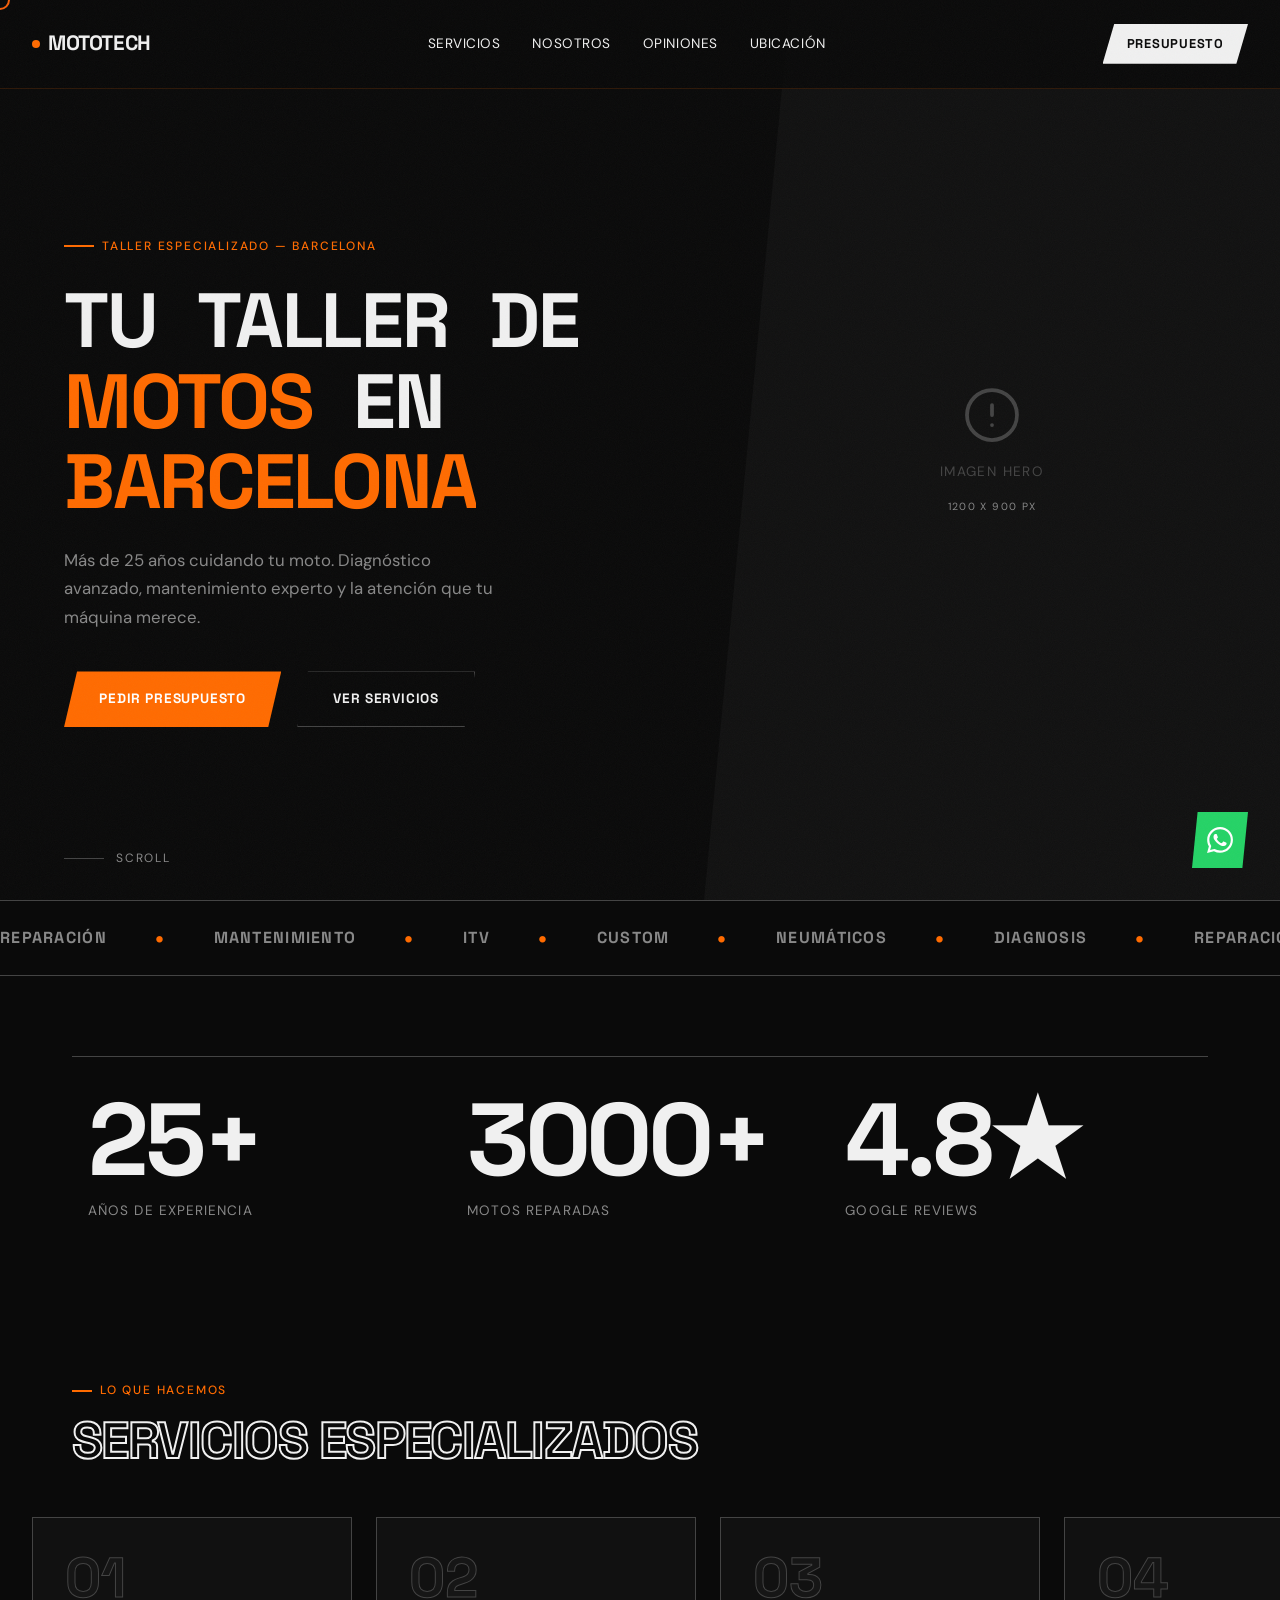
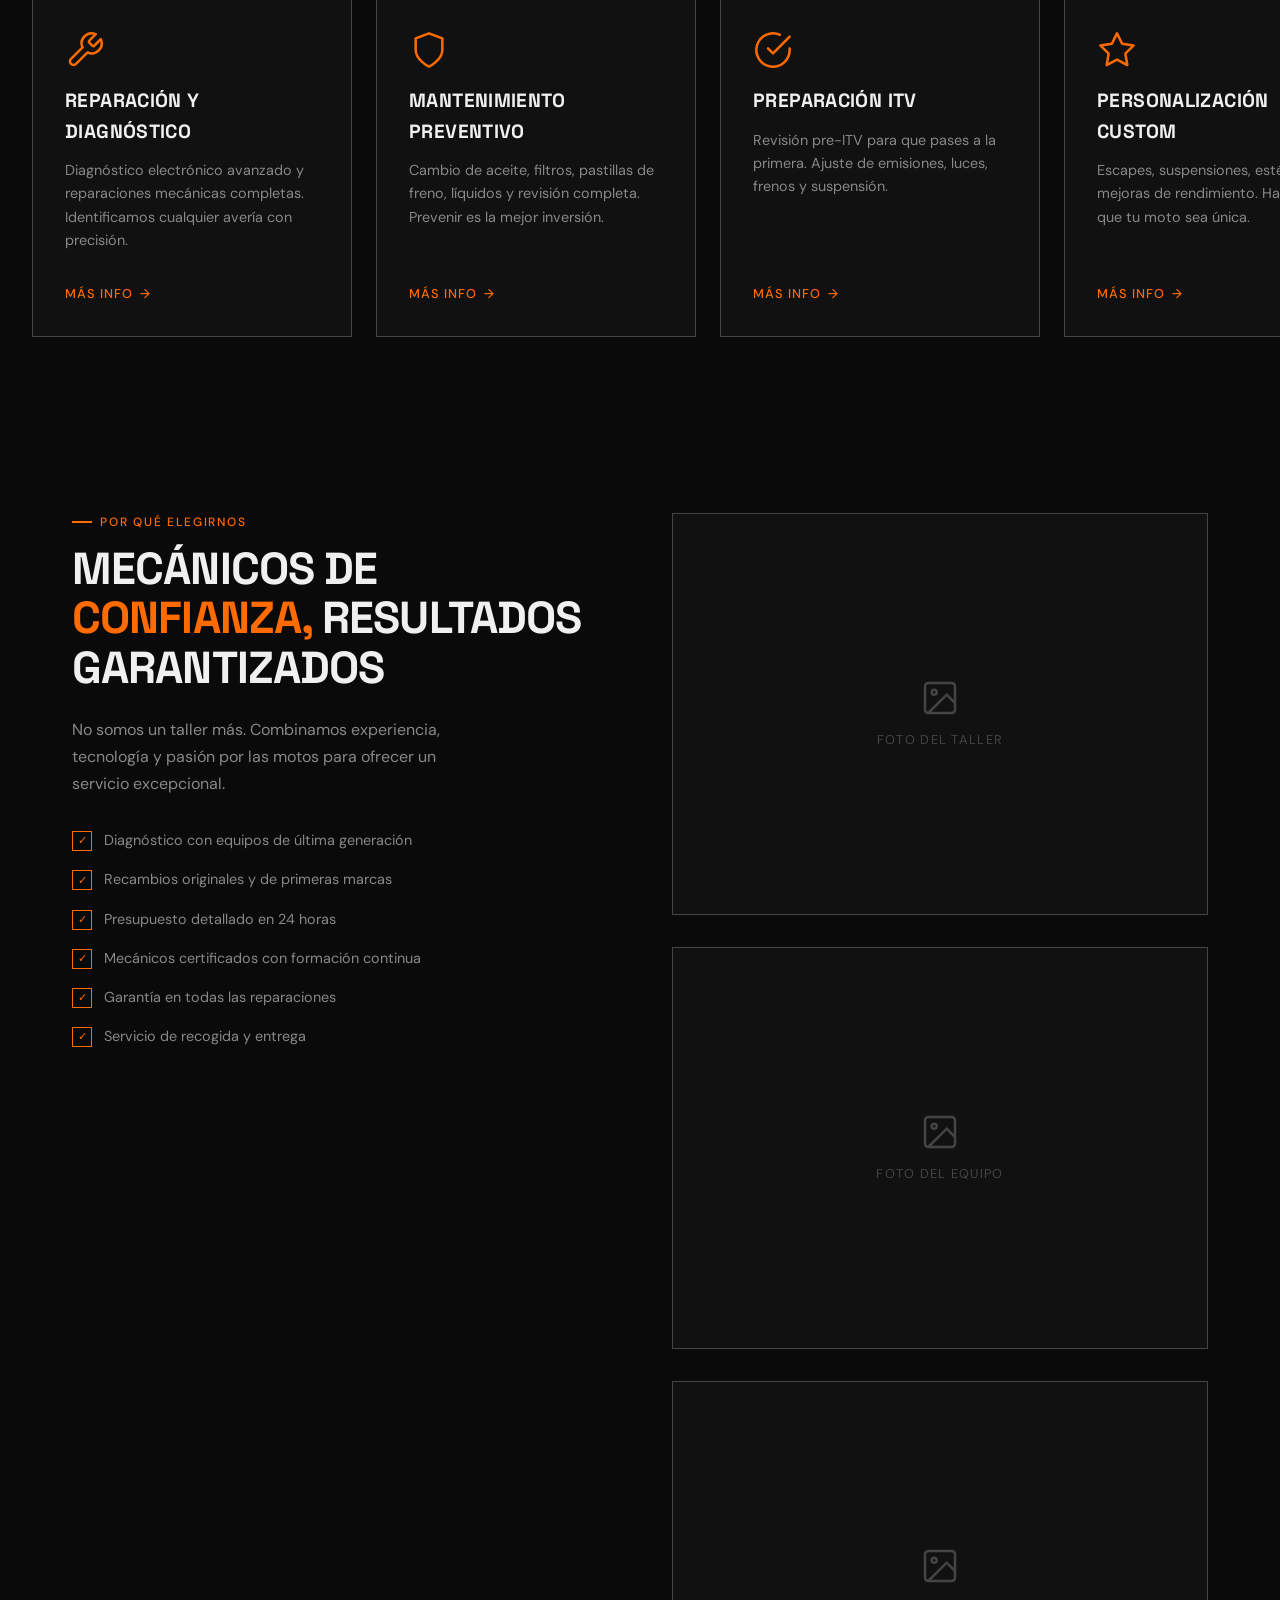
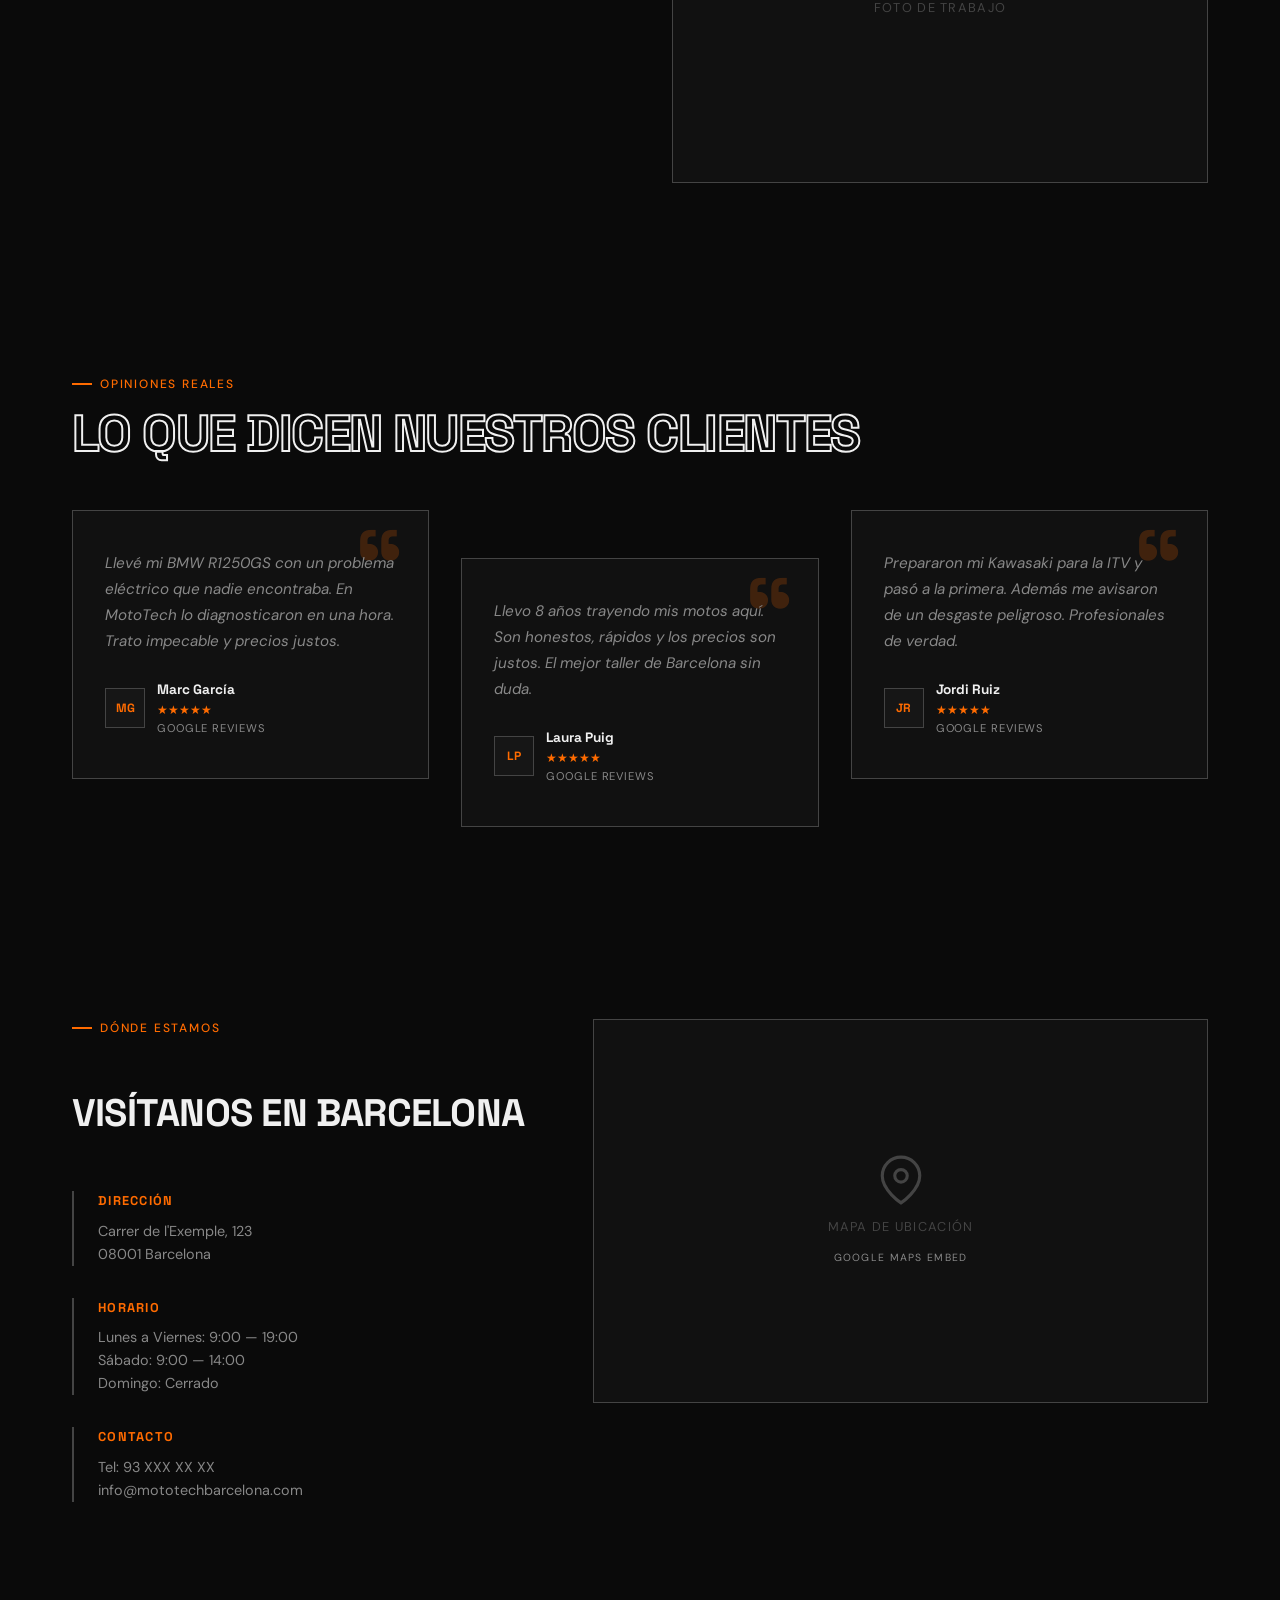
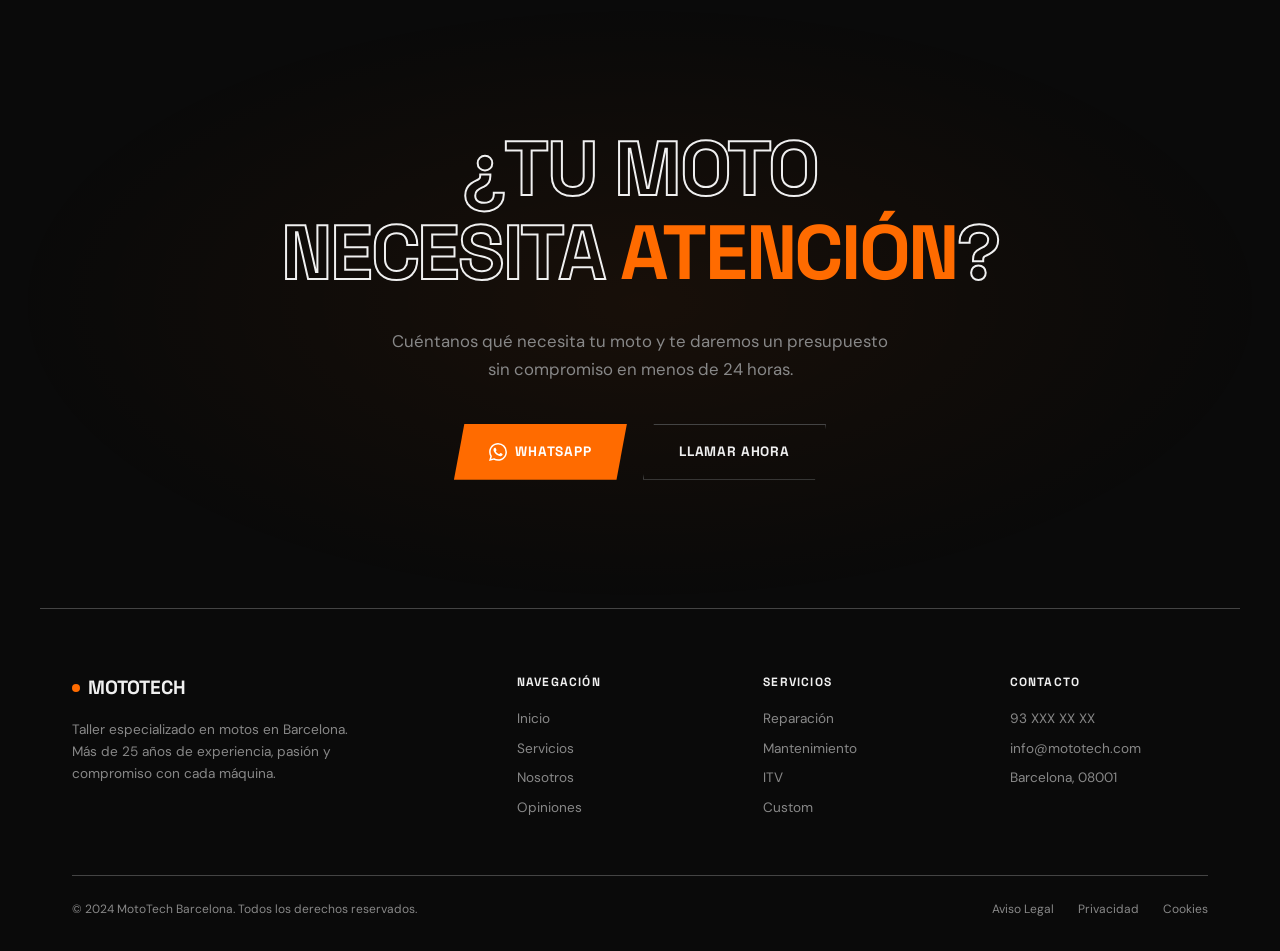
<file: index.html>
<!DOCTYPE html>
<html lang="es">
<head>
  <meta charset="UTF-8" />
  <meta name="viewport" content="width=device-width, initial-scale=1.0" />
  <title>MotoTech Barcelona — Taller de Motos de Confianza</title>
  <meta name="description" content="Taller de reparación de motos en Barcelona. Más de 25 años de experiencia en mantenimiento, diagnóstico, ITV y personalización. Presupuesto sin compromiso." />
  <meta name="keywords" content="taller motos Barcelona, reparación motos, mantenimiento moto, ITV moto, mecánico motos" />

  <!-- Open Graph -->
  <meta property="og:title" content="MotoTech Barcelona — Taller de Motos de Confianza" />
  <meta property="og:description" content="Más de 25 años reparando motos en Barcelona. Diagnóstico, mantenimiento, ITV y personalización." />
  <meta property="og:type" content="website" />
  <meta property="og:locale" content="es_ES" />

  <!-- Fonts -->
  <link rel="preconnect" href="https://fonts.googleapis.com" />
  <link rel="preconnect" href="https://fonts.gstatic.com" crossorigin />
  <link href="https://fonts.googleapis.com/css2?family=Space+Grotesk:wght@400;500;700&family=DM+Sans:ital,wght@0,300;0,400;0,500;1,400&display=swap" rel="stylesheet" />

  <!-- Schema.org MotorcycleRepair -->
  <script type="application/ld+json">
  {
    "@context": "https://schema.org",
    "@type": "MotorcycleRepair",
    "name": "MotoTech Barcelona",
    "description": "Taller de reparación y mantenimiento de motos en Barcelona. Más de 25 años de experiencia.",
    "url": "https://mototechbarcelona.com",
    "telephone": "+34 93 XXX XX XX",
    "email": "info@mototechbarcelona.com",
    "address": {
      "@type": "PostalAddress",
      "streetAddress": "Carrer de l'Exemple, 123",
      "addressLocality": "Barcelona",
      "postalCode": "08001",
      "addressCountry": "ES"
    },
    "geo": {
      "@type": "GeoCoordinates",
      "latitude": 41.3874,
      "longitude": 2.1686
    },
    "openingHoursSpecification": [
      { "@type": "OpeningHoursSpecification", "dayOfWeek": ["Monday","Tuesday","Wednesday","Thursday","Friday"], "opens": "09:00", "closes": "19:00" },
      { "@type": "OpeningHoursSpecification", "dayOfWeek": "Saturday", "opens": "09:00", "closes": "14:00" }
    ],
    "aggregateRating": {
      "@type": "AggregateRating",
      "ratingValue": "4.8",
      "reviewCount": "127"
    }
  }
  </script>

<style>
/* ══════════════════════════════════════════════
   RESET & BASE
   ══════════════════════════════════════════════ */
*, *::before, *::after { margin: 0; padding: 0; box-sizing: border-box; }

:root {
  --bg: #0A0A0A;
  --bg-card: #111111;
  --bg-elevated: #161616;
  --orange: #FF6B00;
  --lime: #BAFF29;
  --white: #F0F0F0;
  --grey: #888888;
  --grey-dim: #444444;
  --font-heading: 'Space Grotesk', sans-serif;
  --font-body: 'DM Sans', sans-serif;
}

html {
  scroll-behavior: smooth;
  -webkit-font-smoothing: antialiased;
  scrollbar-width: thin;
  scrollbar-color: var(--orange) var(--bg);
}

body {
  font-family: var(--font-body);
  background: var(--bg);
  color: var(--white);
  overflow-x: hidden;
  cursor: none;
  line-height: 1.6;
}

/* Grain overlay */
body::before {
  content: '';
  position: fixed;
  inset: 0;
  z-index: 9999;
  pointer-events: none;
  opacity: .035;
  background-image: url("data:image/svg+xml,%3Csvg viewBox='0 0 256 256' xmlns='http://www.w3.org/2000/svg'%3E%3Cfilter id='n'%3E%3CfeTurbulence type='fractalNoise' baseFrequency='.85' numOctaves='4' stitchTiles='stitch'/%3E%3C/filter%3E%3Crect width='100%25' height='100%25' filter='url(%23n)'/%3E%3C/svg%3E");
  background-repeat: repeat;
  background-size: 200px;
}

a { color: inherit; text-decoration: none; }
img { display: block; max-width: 100%; }
button { background: none; border: none; color: inherit; font: inherit; cursor: none; }
ul { list-style: none; }

/* ══════════════════════════════════════════════
   CUSTOM CURSOR
   ══════════════════════════════════════════════ */
.cursor {
  position: fixed;
  top: 0; left: 0;
  width: 20px; height: 20px;
  border: 2px solid var(--orange);
  border-radius: 50%;
  pointer-events: none;
  z-index: 10000;
  transition: width .3s, height .3s, border-color .3s, background .3s, transform .05s linear;
  transform: translate(-50%, -50%);
  mix-blend-mode: difference;
}
.cursor.expand {
  width: 60px; height: 60px;
  background: rgba(255, 107, 0, .15);
  border-color: var(--lime);
}

@media (hover: none) {
  .cursor { display: none; }
  body { cursor: auto; }
  body * { cursor: auto; }
}

/* ══════════════════════════════════════════════
   HEADER — mix-blend-mode: difference
   ══════════════════════════════════════════════ */
.header {
  position: fixed;
  top: 0; left: 0; right: 0;
  z-index: 100;
  padding: 1.5rem 2rem;
  display: flex;
  justify-content: space-between;
  align-items: center;
  background: rgba(10, 10, 10, .85);
  backdrop-filter: blur(12px);
  -webkit-backdrop-filter: blur(12px);
  border-bottom: 1px solid rgba(255, 107, 0, .15);
  transition: background .3s;
}
.header-logo {
  font-family: var(--font-heading);
  font-weight: 700;
  font-size: 1.3rem;
  letter-spacing: -.02em;
  text-transform: uppercase;
  display: flex;
  align-items: center;
  gap: .5rem;
}
.header-logo .dot {
  width: 8px; height: 8px;
  background: var(--orange);
  border-radius: 50%;
  display: inline-block;
}
.header-nav { display: flex; gap: 2rem; align-items: center; }
.header-nav a {
  font-family: var(--font-body);
  font-size: .85rem;
  font-weight: 400;
  letter-spacing: .04em;
  text-transform: uppercase;
  transition: opacity .3s;
}
.header-nav a:hover { opacity: .6; }
.header-cta {
  font-family: var(--font-heading);
  font-size: .8rem;
  font-weight: 700;
  text-transform: uppercase;
  letter-spacing: .06em;
  padding: .6rem 1.5rem;
  clip-path: polygon(8% 0%, 100% 0%, 92% 100%, 0% 100%);
  background: var(--white);
  color: var(--bg);
  transition: background .3s, color .3s;
}
.header-cta:hover { background: var(--orange); color: var(--white); }

/* Hamburger */
.hamburger {
  display: none;
  flex-direction: column;
  gap: 5px;
  width: 28px;
  padding: 4px 0;
}
.hamburger span {
  display: block;
  height: 2px;
  background: var(--white);
  transition: transform .3s, opacity .3s;
}
.hamburger.active span:nth-child(1) { transform: translateY(7px) rotate(45deg); }
.hamburger.active span:nth-child(2) { opacity: 0; }
.hamburger.active span:nth-child(3) { transform: translateY(-7px) rotate(-45deg); }

/* Mobile nav */
.mobile-menu {
  position: fixed;
  inset: 0;
  background: rgba(10,10,10,.97);
  z-index: 99;
  display: flex;
  flex-direction: column;
  justify-content: center;
  align-items: center;
  gap: 2rem;
  opacity: 0;
  pointer-events: none;
  transition: opacity .4s;
}
.mobile-menu.open { opacity: 1; pointer-events: all; }
.mobile-menu a {
  font-family: var(--font-heading);
  font-size: 2rem;
  font-weight: 700;
  text-transform: uppercase;
  letter-spacing: .04em;
  transition: color .3s;
}
.mobile-menu a:hover { color: var(--orange); }

@media (max-width: 768px) {
  .header-nav, .header-cta { display: none; }
  .hamburger { display: flex; }
}

/* ══════════════════════════════════════════════
   HERO — SPLIT DIAGONAL
   ══════════════════════════════════════════════ */
.hero {
  position: relative;
  min-height: 100vh;
  display: flex;
  overflow: hidden;
}
.hero-left {
  flex: 1;
  display: flex;
  flex-direction: column;
  justify-content: center;
  padding: 8rem 4rem 4rem 4rem;
  position: relative;
  z-index: 2;
}
.hero-tag {
  font-family: var(--font-body);
  font-size: .75rem;
  font-weight: 500;
  text-transform: uppercase;
  letter-spacing: .15em;
  color: var(--orange);
  margin-bottom: 1.5rem;
  display: flex;
  align-items: center;
  gap: .5rem;
}
.hero-tag::before {
  content: '';
  display: block;
  width: 30px;
  height: 2px;
  background: var(--orange);
}
.hero-headline {
  font-family: var(--font-heading);
  font-weight: 700;
  font-size: clamp(2.8rem, 6vw, 5.5rem);
  line-height: 1.05;
  letter-spacing: -.03em;
  text-transform: uppercase;
  margin-bottom: 1.5rem;
}
.hero-headline .word {
  display: inline-block;
  overflow: hidden;
  vertical-align: top;
  margin-right: .3em;
}
.hero-headline .word-inner {
  display: inline-block;
  transform: translateY(110%);
  transition: transform .7s cubic-bezier(.16, 1, .3, 1);
}
.hero-headline .word-inner.visible { transform: translateY(0); }
.hero-headline .accent { color: var(--orange); }
.hero-desc {
  font-size: 1.05rem;
  color: var(--grey);
  max-width: 440px;
  margin-bottom: 2.5rem;
  line-height: 1.7;
}
.hero-ctas { display: flex; gap: 1rem; flex-wrap: wrap; }
.btn-angular {
  font-family: var(--font-heading);
  font-size: .85rem;
  font-weight: 700;
  text-transform: uppercase;
  letter-spacing: .06em;
  padding: 1rem 2.2rem;
  clip-path: polygon(6% 0%, 100% 0%, 94% 100%, 0% 100%);
  transition: background .3s, color .3s, transform .3s;
  display: inline-flex;
  align-items: center;
  gap: .5rem;
}
.btn-angular:hover { transform: skewX(-2deg) scale(1.03); }
.btn-primary-a { background: var(--orange); color: #fff; }
.btn-primary-a:hover { background: #e05e00; }
.btn-outline-a {
  background: transparent;
  color: var(--white);
  border: 1px solid var(--grey-dim);
  clip-path: polygon(6% 0%, 100% 0%, 94% 100%, 0% 100%);
}
.btn-outline-a:hover { border-color: var(--orange); color: var(--orange); }

/* Hero image side */
.hero-right {
  width: 45%;
  position: relative;
  clip-path: polygon(15% 0, 100% 0, 100% 100%, 0% 100%);
  background: var(--bg-card);
  display: flex;
  align-items: center;
  justify-content: center;
  overflow: hidden;
}
.hero-img-placeholder {
  width: 100%;
  height: 100%;
  display: flex;
  flex-direction: column;
  align-items: center;
  justify-content: center;
  gap: 1rem;
  color: var(--grey-dim);
  font-size: .85rem;
  text-transform: uppercase;
  letter-spacing: .1em;
}
.hero-img-placeholder svg {
  width: 60px;
  height: 60px;
  stroke: var(--grey-dim);
  fill: none;
  stroke-width: 1.5;
  stroke-linecap: round;
  stroke-linejoin: round;
}

/* Scroll hint */
.scroll-hint {
  position: absolute;
  bottom: 2rem;
  left: 4rem;
  display: flex;
  align-items: center;
  gap: .75rem;
  font-size: .75rem;
  color: var(--grey);
  text-transform: uppercase;
  letter-spacing: .15em;
  z-index: 3;
}
.scroll-hint .line {
  width: 40px;
  height: 1px;
  background: var(--grey-dim);
  position: relative;
  overflow: hidden;
}
.scroll-hint .line::after {
  content: '';
  position: absolute;
  top: 0; left: -100%;
  width: 100%; height: 100%;
  background: var(--orange);
  animation: scrollPulse 2s ease-in-out infinite;
}
@keyframes scrollPulse { 0%,100%{left:-100%} 50%{left:0} }

@media (max-width: 768px) {
  .hero { flex-direction: column; }
  .hero-left { padding: 7rem 1.5rem 3rem; }
  .hero-right {
    width: 100%;
    height: 50vh;
    clip-path: polygon(0 10%, 100% 0, 100% 100%, 0% 100%);
  }
  .scroll-hint { left: 1.5rem; }
}

/* ══════════════════════════════════════════════
   MARQUEE
   ══════════════════════════════════════════════ */
.marquee {
  border-top: 1px solid var(--grey-dim);
  border-bottom: 1px solid var(--grey-dim);
  padding: 1.2rem 0;
  overflow: hidden;
  white-space: nowrap;
}
.marquee-track {
  display: inline-flex;
  gap: 3rem;
  animation: marqueeScroll 20s linear infinite;
}
.marquee-track span {
  font-family: var(--font-heading);
  font-size: 1rem;
  font-weight: 700;
  text-transform: uppercase;
  letter-spacing: .08em;
  color: var(--grey);
  display: inline-flex;
  align-items: center;
  gap: 1rem;
  flex-shrink: 0;
}
.marquee-track .sep {
  color: var(--orange);
  font-size: 1.4rem;
}
@keyframes marqueeScroll {
  0% { transform: translateX(0); }
  100% { transform: translateX(-50%); }
}

/* ══════════════════════════════════════════════
   STATS — OVERSIZED
   ══════════════════════════════════════════════ */
.stats {
  padding: 5rem 2rem;
  display: grid;
  grid-template-columns: repeat(3, 1fr);
  max-width: 1200px;
  margin: 0 auto;
}
.stat {
  border-top: 1px solid var(--grey-dim);
  padding: 2rem 1rem 0;
  transition: transform .4s;
}
.stat:hover { transform: translateY(-8px); }
.stat-number {
  font-family: var(--font-heading);
  font-size: clamp(4rem, 8vw, 8rem);
  font-weight: 700;
  line-height: 1;
  letter-spacing: -.04em;
  color: var(--white);
  transition: color .3s;
}
.stat:hover .stat-number { color: var(--orange); }
.stat-label {
  font-size: .85rem;
  color: var(--grey);
  text-transform: uppercase;
  letter-spacing: .08em;
  margin-top: .5rem;
}

@media (max-width: 768px) {
  .stats { grid-template-columns: 1fr; gap: 1rem; padding: 3rem 1.5rem; }
  .stat-number { font-size: 4rem; }
}

/* ══════════════════════════════════════════════
   SERVICES — HORIZONTAL DRAG SCROLL
   ══════════════════════════════════════════════ */
.services-section {
  padding: 5rem 0 5rem;
  overflow: hidden;
}
.services-header {
  max-width: 1200px;
  margin: 0 auto;
  padding: 0 2rem 3rem;
}
.section-label {
  font-size: .75rem;
  font-weight: 500;
  text-transform: uppercase;
  letter-spacing: .15em;
  color: var(--orange);
  margin-bottom: .75rem;
  display: flex;
  align-items: center;
  gap: .5rem;
}
.section-label::before {
  content: '';
  display: block;
  width: 20px;
  height: 2px;
  background: var(--orange);
}
.section-title {
  font-family: var(--font-heading);
  font-weight: 700;
  font-size: clamp(2rem, 4vw, 3.5rem);
  line-height: 1.1;
  letter-spacing: -.03em;
  text-transform: uppercase;
  -webkit-text-stroke: 2px var(--white);
  color: transparent;
}
.services-track {
  display: flex;
  gap: 1.5rem;
  padding: 0 2rem;
  cursor: grab;
  user-select: none;
  -webkit-user-select: none;
}
.services-track:active { cursor: grabbing; }
.services-track.dragging { cursor: grabbing; }
.services-track.dragging .service-card { pointer-events: none; }
.service-card {
  flex: 0 0 320px;
  min-height: 420px;
  background: var(--bg-card);
  border: 1px solid var(--grey-dim);
  padding: 2rem;
  display: flex;
  flex-direction: column;
  position: relative;
  overflow: hidden;
  transition: transform .5s cubic-bezier(.16,1,.3,1), border-color .3s;
  transform-style: preserve-3d;
  perspective: 800px;
}
.service-card::before {
  content: '';
  position: absolute;
  top: 0; left: 0; right: 0;
  height: 3px;
  background: var(--orange);
  transform: scaleX(0);
  transform-origin: left;
  transition: transform .4s;
}
.service-card:hover::before { transform: scaleX(1); }
.service-card:hover { border-color: var(--orange); }
.service-num {
  font-family: var(--font-heading);
  font-size: 3.5rem;
  font-weight: 700;
  color: var(--bg-elevated);
  -webkit-text-stroke: 1px var(--grey-dim);
  line-height: 1;
  margin-bottom: 1.5rem;
  transition: -webkit-text-stroke-color .3s;
}
.service-card:hover .service-num { -webkit-text-stroke-color: var(--orange); }
.service-icon {
  width: 40px;
  height: 40px;
  margin-bottom: 1rem;
  stroke: var(--orange);
  fill: none;
  stroke-width: 1.5;
  stroke-linecap: round;
  stroke-linejoin: round;
}
.service-card h3 {
  font-family: var(--font-heading);
  font-size: 1.2rem;
  font-weight: 700;
  margin-bottom: .75rem;
  text-transform: uppercase;
  letter-spacing: .02em;
}
.service-card p {
  font-size: .9rem;
  color: var(--grey);
  line-height: 1.6;
  flex: 1;
}
.service-link {
  display: inline-flex;
  align-items: center;
  gap: .4rem;
  font-size: .8rem;
  font-weight: 500;
  text-transform: uppercase;
  letter-spacing: .08em;
  color: var(--orange);
  margin-top: 1.5rem;
  transition: gap .3s;
}
.service-link:hover { gap: .8rem; }
.service-link .arrow { transition: transform .3s; }
.service-link:hover .arrow { transform: translateX(4px); }

@media (max-width: 768px) {
  .service-card { flex: 0 0 280px; min-height: 380px; }
  .services-header { padding: 0 1.5rem 2rem; }
  .services-track { padding: 0 1.5rem; }
}

/* ══════════════════════════════════════════════
   WHY US — STICKY SPLIT
   ══════════════════════════════════════════════ */
.why-section {
  padding: 6rem 2rem;
  max-width: 1200px;
  margin: 0 auto;
  display: grid;
  grid-template-columns: 1fr 1fr;
  gap: 4rem;
}
.why-left {
  position: sticky;
  top: 8rem;
  align-self: start;
}
.why-left h2 {
  font-family: var(--font-heading);
  font-weight: 700;
  font-size: clamp(2rem, 3.5vw, 3rem);
  line-height: 1.1;
  text-transform: uppercase;
  letter-spacing: -.02em;
  margin-bottom: 1.5rem;
}
.why-left h2 .accent { color: var(--orange); }
.why-left p {
  color: var(--grey);
  font-size: 1rem;
  line-height: 1.7;
  margin-bottom: 2rem;
  max-width: 380px;
}
.why-features { display: flex; flex-direction: column; gap: 1rem; }
.why-feature {
  display: flex; gap: .75rem; align-items: flex-start;
  font-size: .9rem; color: var(--grey);
}
.why-feature .check {
  flex-shrink: 0;
  width: 20px; height: 20px;
  border: 1px solid var(--orange);
  display: flex; align-items: center; justify-content: center;
  color: var(--orange);
  font-size: .7rem;
  margin-top: 2px;
}
.why-right { display: flex; flex-direction: column; gap: 2rem; }
.why-img-placeholder {
  width: 100%;
  aspect-ratio: 4/3;
  background: var(--bg-card);
  border: 1px solid var(--grey-dim);
  display: flex;
  flex-direction: column;
  align-items: center;
  justify-content: center;
  gap: .75rem;
  color: var(--grey-dim);
  font-size: .8rem;
  text-transform: uppercase;
  letter-spacing: .1em;
}
.why-img-placeholder svg {
  width: 40px; height: 40px;
  stroke: var(--grey-dim); fill: none;
  stroke-width: 1.5;
}

@media (max-width: 768px) {
  .why-section { grid-template-columns: 1fr; gap: 2.5rem; padding: 4rem 1.5rem; }
  .why-left { position: static; }
}

/* ══════════════════════════════════════════════
   REVIEWS — STAGGERED
   ══════════════════════════════════════════════ */
.reviews-section {
  padding: 6rem 2rem;
  max-width: 1200px;
  margin: 0 auto;
}
.reviews-header { margin-bottom: 3rem; }
.reviews-grid {
  display: grid;
  grid-template-columns: repeat(3, 1fr);
  gap: 2rem;
  align-items: start;
}
.review-card {
  background: var(--bg-card);
  border: 1px solid var(--grey-dim);
  padding: 2.5rem 2rem;
  position: relative;
  transition: border-color .3s, transform .4s;
}
.review-card:hover { border-color: var(--orange); transform: translateY(-4px); }
.review-card:nth-child(2) { margin-top: 3rem; }
.review-quote {
  font-family: var(--font-heading);
  font-size: 6rem;
  font-weight: 700;
  color: var(--orange);
  opacity: .2;
  line-height: .8;
  position: absolute;
  top: 1rem;
  right: 1.5rem;
}
.review-text {
  font-style: italic;
  font-size: .95rem;
  color: var(--grey);
  line-height: 1.7;
  margin-bottom: 1.5rem;
  position: relative;
  z-index: 1;
}
.review-author { display: flex; align-items: center; gap: .75rem; }
.review-avatar {
  width: 40px; height: 40px;
  background: var(--bg-elevated);
  border: 1px solid var(--grey-dim);
  display: flex;
  align-items: center;
  justify-content: center;
  font-family: var(--font-heading);
  font-size: .75rem;
  font-weight: 700;
  color: var(--orange);
}
.review-name {
  font-family: var(--font-heading);
  font-size: .85rem;
  font-weight: 700;
}
.review-stars { color: var(--orange); font-size: .75rem; }
.review-source { font-size: .7rem; color: var(--grey); text-transform: uppercase; letter-spacing: .08em; }

@media (max-width: 768px) {
  .reviews-grid { grid-template-columns: 1fr; }
  .review-card:nth-child(2) { margin-top: 0; }
  .reviews-section { padding: 4rem 1.5rem; }
}

/* ══════════════════════════════════════════════
   LOCATION — ASYMMETRIC
   ══════════════════════════════════════════════ */
.location-section {
  padding: 6rem 2rem;
  max-width: 1200px;
  margin: 0 auto;
  display: grid;
  grid-template-columns: 1fr 1.3fr;
  gap: 3rem;
  align-items: start;
}
.location-info { display: flex; flex-direction: column; gap: 2rem; }
.location-block {
  border-left: 2px solid var(--grey-dim);
  padding-left: 1.5rem;
  transition: border-color .3s;
}
.location-block:hover { border-color: var(--orange); }
.location-block h4 {
  font-family: var(--font-heading);
  font-size: .8rem;
  font-weight: 700;
  text-transform: uppercase;
  letter-spacing: .1em;
  color: var(--orange);
  margin-bottom: .5rem;
}
.location-block p { font-size: .9rem; color: var(--grey); line-height: 1.6; }
.map-placeholder {
  width: 100%;
  aspect-ratio: 16/10;
  background: var(--bg-card);
  border: 1px solid var(--grey-dim);
  display: flex;
  flex-direction: column;
  align-items: center;
  justify-content: center;
  gap: .75rem;
  color: var(--grey-dim);
  font-size: .8rem;
  text-transform: uppercase;
  letter-spacing: .1em;
}
.map-placeholder svg {
  width: 50px; height: 50px;
  stroke: var(--grey-dim); fill: none;
  stroke-width: 1.5;
}

@media (max-width: 768px) {
  .location-section { grid-template-columns: 1fr; padding: 4rem 1.5rem; }
}

/* ══════════════════════════════════════════════
   CTA — MASSIVE TEXT-STROKE
   ══════════════════════════════════════════════ */
.cta-section {
  padding: 8rem 2rem;
  text-align: center;
  position: relative;
  overflow: hidden;
}
.cta-section::before {
  content: '';
  position: absolute;
  inset: 0;
  background: radial-gradient(ellipse at center, rgba(255,107,0,.06) 0%, transparent 70%);
}
.cta-headline {
  font-family: var(--font-heading);
  font-weight: 700;
  font-size: clamp(2.5rem, 6vw, 5rem);
  text-transform: uppercase;
  line-height: 1.1;
  letter-spacing: -.03em;
  -webkit-text-stroke: 2px var(--white);
  color: transparent;
  margin-bottom: 2rem;
  position: relative;
}
.cta-headline .filled {
  -webkit-text-stroke: 0;
  color: var(--orange);
}
.cta-sub {
  font-size: 1.05rem;
  color: var(--grey);
  max-width: 500px;
  margin: 0 auto 2.5rem;
  line-height: 1.7;
  position: relative;
}
.cta-buttons { position: relative; display: flex; gap: 1rem; justify-content: center; flex-wrap: wrap; }

/* ══════════════════════════════════════════════
   FOOTER
   ══════════════════════════════════════════════ */
.footer {
  border-top: 1px solid var(--grey-dim);
  padding: 4rem 2rem 2rem;
  max-width: 1200px;
  margin: 0 auto;
}
.footer-grid {
  display: grid;
  grid-template-columns: 2fr 1fr 1fr 1fr;
  gap: 3rem;
  margin-bottom: 3rem;
}
.footer-brand {
  font-family: var(--font-heading);
  font-weight: 700;
  font-size: 1.2rem;
  text-transform: uppercase;
  margin-bottom: 1rem;
  display: flex;
  align-items: center;
  gap: .5rem;
}
.footer-brand .dot {
  width: 8px; height: 8px;
  background: var(--orange);
  border-radius: 50%;
}
.footer-desc {
  font-size: .85rem;
  color: var(--grey);
  line-height: 1.6;
  max-width: 300px;
}
.footer-col-title {
  font-family: var(--font-heading);
  font-size: .75rem;
  font-weight: 700;
  text-transform: uppercase;
  letter-spacing: .1em;
  color: var(--white);
  margin-bottom: 1rem;
}
.footer-col a {
  display: block;
  font-size: .85rem;
  color: var(--grey);
  margin-bottom: .5rem;
  transition: color .3s;
}
.footer-col a:hover { color: var(--orange); }
.footer-bottom {
  border-top: 1px solid var(--grey-dim);
  padding-top: 1.5rem;
  display: flex;
  justify-content: space-between;
  align-items: center;
  flex-wrap: wrap;
  gap: 1rem;
}
.footer-copy { font-size: .75rem; color: var(--grey); }
.footer-legal { display: flex; gap: 1.5rem; }
.footer-legal a { font-size: .75rem; color: var(--grey); transition: color .3s; }
.footer-legal a:hover { color: var(--orange); }

@media (max-width: 768px) {
  .footer-grid { grid-template-columns: 1fr 1fr; gap: 2rem; }
  .footer { padding: 3rem 1.5rem 1.5rem; }
  .footer-bottom { flex-direction: column; align-items: flex-start; }
}

/* ══════════════════════════════════════════════
   WHATSAPP — ANGULAR
   ══════════════════════════════════════════════ */
.whatsapp-float {
  position: fixed;
  bottom: 2rem;
  right: 2rem;
  z-index: 90;
  width: 56px;
  height: 56px;
  background: #25D366;
  clip-path: polygon(10% 0%, 100% 0%, 90% 100%, 0% 100%);
  display: flex;
  align-items: center;
  justify-content: center;
  color: #fff;
  transition: transform .3s, background .3s;
}
.whatsapp-float:hover { transform: scale(1.08); background: #20b858; }
.whatsapp-float svg { width: 26px; height: 26px; }

/* ══════════════════════════════════════════════
   SCROLL REVEAL
   ══════════════════════════════════════════════ */
.reveal {
  opacity: 0;
  transform: translateY(40px);
  transition: opacity .7s cubic-bezier(.16,1,.3,1), transform .7s cubic-bezier(.16,1,.3,1);
}
.reveal.from-left {
  transform: translateX(-40px) translateY(0);
}
.reveal.from-right {
  transform: translateX(40px) translateY(0);
}
.reveal.visible {
  opacity: 1;
  transform: translateY(0) translateX(0);
}
.reveal-delay-1 { transition-delay: .1s; }
.reveal-delay-2 { transition-delay: .2s; }
.reveal-delay-3 { transition-delay: .3s; }
.reveal-delay-4 { transition-delay: .4s; }

/* ══════════════════════════════════════════════
   3D TILT CARDS
   ══════════════════════════════════════════════ */
.tilt-card {
  transform-style: preserve-3d;
  will-change: transform;
}
</style>
</head>
<body>

  <!-- CUSTOM CURSOR -->
  <div class="cursor" id="cursor"></div>

  <!-- ═══ HEADER ═══ -->
  <header class="header" id="header">
    <a href="#" class="header-logo"><span class="dot"></span>MotoTech</a>
    <nav class="header-nav">
      <a href="#servicios">Servicios</a>
      <a href="#nosotros">Nosotros</a>
      <a href="#opiniones">Opiniones</a>
      <a href="#ubicacion">Ubicación</a>
    </nav>
    <a href="#contacto" class="header-cta">Presupuesto</a>
    <button class="hamburger" id="hamburger" aria-label="Abrir menú">
      <span></span><span></span><span></span>
    </button>
  </header>

  <!-- MOBILE MENU -->
  <div class="mobile-menu" id="mobileMenu">
    <a href="#servicios" class="mobile-link">Servicios</a>
    <a href="#nosotros" class="mobile-link">Nosotros</a>
    <a href="#opiniones" class="mobile-link">Opiniones</a>
    <a href="#ubicacion" class="mobile-link">Ubicación</a>
    <a href="#contacto" class="mobile-link" style="color:var(--orange)">Presupuesto</a>
  </div>

  <!-- ═══ HERO — SPLIT DIAGONAL ═══ -->
  <section class="hero" id="hero">
    <div class="hero-left">
      <div class="hero-tag">Taller Especializado &mdash; Barcelona</div>
      <h1 class="hero-headline" id="heroHeadline">
        <span class="word"><span class="word-inner">Tu</span></span>
        <span class="word"><span class="word-inner">Taller</span></span>
        <span class="word"><span class="word-inner">De</span></span>
        <span class="word"><span class="word-inner accent">Motos</span></span>
        <span class="word"><span class="word-inner">En</span></span>
        <span class="word"><span class="word-inner accent">Barcelona</span></span>
      </h1>
      <p class="hero-desc">Más de 25 años cuidando tu moto. Diagnóstico avanzado, mantenimiento experto y la atención que tu máquina merece.</p>
      <div class="hero-ctas">
        <a href="#contacto" class="btn-angular btn-primary-a">Pedir Presupuesto</a>
        <a href="#servicios" class="btn-angular btn-outline-a">Ver Servicios</a>
      </div>
    </div>
    <div class="hero-right">
      <div class="hero-img-placeholder">
        <svg viewBox="0 0 24 24"><circle cx="12" cy="12" r="10"/><line x1="12" y1="8" x2="12" y2="12"/><line x1="12" y1="16" x2="12.01" y2="16"/></svg>
        <span>Imagen Hero</span>
        <span style="font-size:.65rem;color:var(--grey)">1200 x 900 px</span>
      </div>
    </div>
    <div class="scroll-hint">
      <span class="line"></span>
      Scroll
    </div>
  </section>

  <!-- ═══ MARQUEE ═══ -->
  <div class="marquee" aria-hidden="true">
    <div class="marquee-track" id="marqueeTrack">
      <span>REPARACI&Oacute;N</span><span class="sep">&bull;</span>
      <span>MANTENIMIENTO</span><span class="sep">&bull;</span>
      <span>ITV</span><span class="sep">&bull;</span>
      <span>CUSTOM</span><span class="sep">&bull;</span>
      <span>NEUM&Aacute;TICOS</span><span class="sep">&bull;</span>
      <span>DIAGNOSIS</span><span class="sep">&bull;</span>
      <span>REPARACI&Oacute;N</span><span class="sep">&bull;</span>
      <span>MANTENIMIENTO</span><span class="sep">&bull;</span>
      <span>ITV</span><span class="sep">&bull;</span>
      <span>CUSTOM</span><span class="sep">&bull;</span>
      <span>NEUM&Aacute;TICOS</span><span class="sep">&bull;</span>
      <span>DIAGNOSIS</span><span class="sep">&bull;</span>
    </div>
  </div>

  <!-- ═══ STATS ═══ -->
  <section class="stats" id="stats">
    <div class="stat reveal">
      <div class="stat-number">25+</div>
      <div class="stat-label">A&ntilde;os de experiencia</div>
    </div>
    <div class="stat reveal reveal-delay-1">
      <div class="stat-number">3000+</div>
      <div class="stat-label">Motos reparadas</div>
    </div>
    <div class="stat reveal reveal-delay-2">
      <div class="stat-number">4.8&#9733;</div>
      <div class="stat-label">Google Reviews</div>
    </div>
  </section>

  <!-- ═══ SERVICES — DRAG SCROLL ═══ -->
  <section class="services-section" id="servicios">
    <div class="services-header">
      <div class="section-label reveal">Lo que hacemos</div>
      <h2 class="section-title reveal reveal-delay-1">Servicios Especializados</h2>
    </div>
    <div class="services-track" id="servicesTrack">
      <div class="service-card tilt-card reveal">
        <div class="service-num">01</div>
        <svg class="service-icon" viewBox="0 0 24 24"><path d="M14.7 6.3a1 1 0 0 0 0 1.4l1.6 1.6a1 1 0 0 0 1.4 0l3.77-3.77a6 6 0 0 1-7.94 7.94l-6.91 6.91a2.12 2.12 0 0 1-3-3l6.91-6.91a6 6 0 0 1 7.94-7.94l-3.76 3.76z"/></svg>
        <h3>Reparaci&oacute;n y Diagn&oacute;stico</h3>
        <p>Diagn&oacute;stico electr&oacute;nico avanzado y reparaciones mec&aacute;nicas completas. Identificamos cualquier aver&iacute;a con precisi&oacute;n.</p>
        <a href="#" class="service-link">M&aacute;s info <span class="arrow">&rarr;</span></a>
      </div>
      <div class="service-card tilt-card reveal reveal-delay-1">
        <div class="service-num">02</div>
        <svg class="service-icon" viewBox="0 0 24 24"><path d="M12 22s8-4 8-10V5l-8-3-8 3v7c0 6 8 10 8 10z"/></svg>
        <h3>Mantenimiento Preventivo</h3>
        <p>Cambio de aceite, filtros, pastillas de freno, l&iacute;quidos y revisi&oacute;n completa. Prevenir es la mejor inversi&oacute;n.</p>
        <a href="#" class="service-link">M&aacute;s info <span class="arrow">&rarr;</span></a>
      </div>
      <div class="service-card tilt-card reveal reveal-delay-2">
        <div class="service-num">03</div>
        <svg class="service-icon" viewBox="0 0 24 24"><path d="M22 11.08V12a10 10 0 1 1-5.93-9.14"/><polyline points="22 4 12 14.01 9 11.01"/></svg>
        <h3>Preparaci&oacute;n ITV</h3>
        <p>Revisi&oacute;n pre-ITV para que pases a la primera. Ajuste de emisiones, luces, frenos y suspensi&oacute;n.</p>
        <a href="#" class="service-link">M&aacute;s info <span class="arrow">&rarr;</span></a>
      </div>
      <div class="service-card tilt-card reveal reveal-delay-3">
        <div class="service-num">04</div>
        <svg class="service-icon" viewBox="0 0 24 24"><polygon points="12 2 15.09 8.26 22 9.27 17 14.14 18.18 21.02 12 17.77 5.82 21.02 7 14.14 2 9.27 8.91 8.26 12 2"/></svg>
        <h3>Personalizaci&oacute;n Custom</h3>
        <p>Escapes, suspensiones, est&eacute;tica y mejoras de rendimiento. Hacemos que tu moto sea &uacute;nica.</p>
        <a href="#" class="service-link">M&aacute;s info <span class="arrow">&rarr;</span></a>
      </div>
      <div class="service-card tilt-card reveal reveal-delay-4">
        <div class="service-num">05</div>
        <svg class="service-icon" viewBox="0 0 24 24"><circle cx="12" cy="12" r="10"/><line x1="2" y1="12" x2="22" y2="12"/><path d="M12 2a15.3 15.3 0 0 1 4 10 15.3 15.3 0 0 1-4 10 15.3 15.3 0 0 1-4-10 15.3 15.3 0 0 1 4-10z"/></svg>
        <h3>Neum&aacute;ticos</h3>
        <p>Montaje, equilibrado y venta de neum&aacute;ticos de primeras marcas. Asesoramiento personalizado seg&uacute;n tu conducci&oacute;n.</p>
        <a href="#" class="service-link">M&aacute;s info <span class="arrow">&rarr;</span></a>
      </div>
      <div class="service-card tilt-card reveal">
        <div class="service-num">06</div>
        <svg class="service-icon" viewBox="0 0 24 24"><rect x="2" y="7" width="20" height="14" rx="2" ry="2"/><path d="M16 21V5a2 2 0 0 0-2-2h-4a2 2 0 0 0-2 2v16"/></svg>
        <h3>Recogida y Entrega</h3>
        <p>Recogemos tu moto en Barcelona y la devolvemos reparada. M&aacute;xima comodidad para ti.</p>
        <a href="#" class="service-link">M&aacute;s info <span class="arrow">&rarr;</span></a>
      </div>
    </div>
  </section>

  <!-- ═══ WHY US — STICKY SPLIT ═══ -->
  <section class="why-section" id="nosotros">
    <div class="why-left reveal from-left">
      <div class="section-label">Por qu&eacute; elegirnos</div>
      <h2>Mec&aacute;nicos de <span class="accent">Confianza,</span> Resultados Garantizados</h2>
      <p>No somos un taller m&aacute;s. Combinamos experiencia, tecnolog&iacute;a y pasi&oacute;n por las motos para ofrecer un servicio excepcional.</p>
      <div class="why-features">
        <div class="why-feature"><span class="check">&#10003;</span> Diagn&oacute;stico con equipos de &uacute;ltima generaci&oacute;n</div>
        <div class="why-feature"><span class="check">&#10003;</span> Recambios originales y de primeras marcas</div>
        <div class="why-feature"><span class="check">&#10003;</span> Presupuesto detallado en 24 horas</div>
        <div class="why-feature"><span class="check">&#10003;</span> Mec&aacute;nicos certificados con formaci&oacute;n continua</div>
        <div class="why-feature"><span class="check">&#10003;</span> Garant&iacute;a en todas las reparaciones</div>
        <div class="why-feature"><span class="check">&#10003;</span> Servicio de recogida y entrega</div>
      </div>
    </div>
    <div class="why-right">
      <div class="why-img-placeholder reveal from-right">
        <svg viewBox="0 0 24 24"><rect x="3" y="3" width="18" height="18" rx="2"/><circle cx="8.5" cy="8.5" r="1.5"/><polyline points="21 15 16 10 5 21"/></svg>
        <span>Foto del taller</span>
      </div>
      <div class="why-img-placeholder reveal from-right reveal-delay-1">
        <svg viewBox="0 0 24 24"><rect x="3" y="3" width="18" height="18" rx="2"/><circle cx="8.5" cy="8.5" r="1.5"/><polyline points="21 15 16 10 5 21"/></svg>
        <span>Foto del equipo</span>
      </div>
      <div class="why-img-placeholder reveal from-right reveal-delay-2">
        <svg viewBox="0 0 24 24"><rect x="3" y="3" width="18" height="18" rx="2"/><circle cx="8.5" cy="8.5" r="1.5"/><polyline points="21 15 16 10 5 21"/></svg>
        <span>Foto de trabajo</span>
      </div>
    </div>
  </section>

  <!-- ═══ REVIEWS — STAGGERED ═══ -->
  <section class="reviews-section" id="opiniones">
    <div class="reviews-header">
      <div class="section-label reveal">Opiniones reales</div>
      <h2 class="section-title reveal reveal-delay-1">Lo Que Dicen Nuestros Clientes</h2>
    </div>
    <div class="reviews-grid">
      <div class="review-card reveal">
        <span class="review-quote">&ldquo;</span>
        <p class="review-text">Llev&eacute; mi BMW R1250GS con un problema el&eacute;ctrico que nadie encontraba. En MotoTech lo diagnosticaron en una hora. Trato impecable y precios justos.</p>
        <div class="review-author">
          <div class="review-avatar">MG</div>
          <div>
            <div class="review-name">Marc Garc&iacute;a</div>
            <div class="review-stars">&#9733;&#9733;&#9733;&#9733;&#9733;</div>
            <div class="review-source">Google Reviews</div>
          </div>
        </div>
      </div>
      <div class="review-card reveal reveal-delay-1">
        <span class="review-quote">&ldquo;</span>
        <p class="review-text">Llevo 8 a&ntilde;os trayendo mis motos aqu&iacute;. Son honestos, r&aacute;pidos y los precios son justos. El mejor taller de Barcelona sin duda.</p>
        <div class="review-author">
          <div class="review-avatar">LP</div>
          <div>
            <div class="review-name">Laura Puig</div>
            <div class="review-stars">&#9733;&#9733;&#9733;&#9733;&#9733;</div>
            <div class="review-source">Google Reviews</div>
          </div>
        </div>
      </div>
      <div class="review-card reveal reveal-delay-2">
        <span class="review-quote">&ldquo;</span>
        <p class="review-text">Prepararon mi Kawasaki para la ITV y pas&oacute; a la primera. Adem&aacute;s me avisaron de un desgaste peligroso. Profesionales de verdad.</p>
        <div class="review-author">
          <div class="review-avatar">JR</div>
          <div>
            <div class="review-name">Jordi Ruiz</div>
            <div class="review-stars">&#9733;&#9733;&#9733;&#9733;&#9733;</div>
            <div class="review-source">Google Reviews</div>
          </div>
        </div>
      </div>
    </div>
  </section>

  <!-- ═══ LOCATION — ASYMMETRIC ═══ -->
  <section class="location-section" id="ubicacion">
    <div class="location-info reveal from-left">
      <div class="section-label">D&oacute;nde estamos</div>
      <h2 style="font-family:var(--font-heading);font-weight:700;font-size:clamp(1.8rem,3vw,2.5rem);text-transform:uppercase;letter-spacing:-.02em;margin-bottom:1rem;">Vis&iacute;tanos en Barcelona</h2>
      <div class="location-block">
        <h4>Direcci&oacute;n</h4>
        <p>Carrer de l'Exemple, 123<br>08001 Barcelona</p>
      </div>
      <div class="location-block">
        <h4>Horario</h4>
        <p>Lunes a Viernes: 9:00 &mdash; 19:00<br>S&aacute;bado: 9:00 &mdash; 14:00<br>Domingo: Cerrado</p>
      </div>
      <div class="location-block">
        <h4>Contacto</h4>
        <p>Tel: 93 XXX XX XX<br>info@mototechbarcelona.com</p>
      </div>
    </div>
    <div class="map-placeholder reveal from-right">
      <svg viewBox="0 0 24 24"><path d="M21 10c0 7-9 13-9 13s-9-6-9-13a9 9 0 0 1 18 0z"/><circle cx="12" cy="10" r="3"/></svg>
      <span>Mapa de ubicaci&oacute;n</span>
      <span style="font-size:.65rem;color:var(--grey)">Google Maps embed</span>
    </div>
  </section>

  <!-- ═══ CTA — MASSIVE TEXT-STROKE ═══ -->
  <section class="cta-section" id="contacto">
    <h2 class="cta-headline reveal">
      &iquest;Tu Moto<br>Necesita <span class="filled">Atenci&oacute;n</span>?
    </h2>
    <p class="cta-sub reveal reveal-delay-1">Cu&eacute;ntanos qu&eacute; necesita tu moto y te daremos un presupuesto sin compromiso en menos de 24 horas.</p>
    <div class="cta-buttons reveal reveal-delay-2">
      <a href="https://wa.me/34600000000?text=Hola%2C%20quiero%20un%20presupuesto" target="_blank" rel="noopener" class="btn-angular btn-primary-a">
        <svg width="18" height="18" viewBox="0 0 24 24" fill="currentColor"><path d="M17.472 14.382c-.297-.149-1.758-.867-2.03-.967-.273-.099-.471-.148-.67.15-.197.297-.767.966-.94 1.164-.173.199-.347.223-.644.075-.297-.15-1.255-.463-2.39-1.475-.883-.788-1.48-1.761-1.653-2.059-.173-.297-.018-.458.13-.606.134-.133.298-.347.446-.52.149-.174.198-.298.298-.497.099-.198.05-.371-.025-.52-.075-.149-.669-1.612-.916-2.207-.242-.579-.487-.5-.669-.51-.173-.008-.371-.01-.57-.01-.198 0-.52.074-.792.372-.272.297-1.04 1.016-1.04 2.479 0 1.462 1.065 2.875 1.213 3.074.149.198 2.096 3.2 5.077 4.487.709.306 1.262.489 1.694.625.712.227 1.36.195 1.871.118.571-.085 1.758-.719 2.006-1.413.248-.694.248-1.289.173-1.413-.074-.124-.272-.198-.57-.347m-5.421 7.403h-.004a9.87 9.87 0 01-5.031-1.378l-.361-.214-3.741.982.998-3.648-.235-.374a9.86 9.86 0 01-1.51-5.26c.001-5.45 4.436-9.884 9.888-9.884 2.64 0 5.122 1.03 6.988 2.898a9.825 9.825 0 012.893 6.994c-.003 5.45-4.437 9.884-9.885 9.884m8.413-18.297A11.815 11.815 0 0012.05 0C5.495 0 .16 5.335.157 11.892c0 2.096.547 4.142 1.588 5.945L.057 24l6.305-1.654a11.882 11.882 0 005.683 1.448h.005c6.554 0 11.89-5.335 11.893-11.893a11.821 11.821 0 00-3.48-8.413z"/></svg>
        WhatsApp
      </a>
      <a href="tel:+34930000000" class="btn-angular btn-outline-a">Llamar Ahora</a>
    </div>
  </section>

  <!-- ═══ FOOTER ═══ -->
  <footer class="footer">
    <div class="footer-grid">
      <div>
        <div class="footer-brand"><span class="dot"></span>MotoTech</div>
        <p class="footer-desc">Taller especializado en motos en Barcelona. M&aacute;s de 25 a&ntilde;os de experiencia, pasi&oacute;n y compromiso con cada m&aacute;quina.</p>
      </div>
      <div class="footer-col">
        <div class="footer-col-title">Navegaci&oacute;n</div>
        <a href="#hero">Inicio</a>
        <a href="#servicios">Servicios</a>
        <a href="#nosotros">Nosotros</a>
        <a href="#opiniones">Opiniones</a>
      </div>
      <div class="footer-col">
        <div class="footer-col-title">Servicios</div>
        <a href="#servicios">Reparaci&oacute;n</a>
        <a href="#servicios">Mantenimiento</a>
        <a href="#servicios">ITV</a>
        <a href="#servicios">Custom</a>
      </div>
      <div class="footer-col">
        <div class="footer-col-title">Contacto</div>
        <a href="tel:+34930000000">93 XXX XX XX</a>
        <a href="mailto:info@mototechbarcelona.com">info@mototech.com</a>
        <a href="#ubicacion">Barcelona, 08001</a>
      </div>
    </div>
    <div class="footer-bottom">
      <span class="footer-copy">&copy; 2024 MotoTech Barcelona. Todos los derechos reservados.</span>
      <div class="footer-legal">
        <a href="#">Aviso Legal</a>
        <a href="#">Privacidad</a>
        <a href="#">Cookies</a>
      </div>
    </div>
  </footer>

  <!-- ═══ WHATSAPP FLOAT ═══ -->
  <a href="https://wa.me/34600000000?text=Hola%2C%20quiero%20informaci%C3%B3n%20sobre%20vuestros%20servicios" class="whatsapp-float" target="_blank" rel="noopener" aria-label="Contactar por WhatsApp">
    <svg viewBox="0 0 24 24" fill="currentColor"><path d="M17.472 14.382c-.297-.149-1.758-.867-2.03-.967-.273-.099-.471-.148-.67.15-.197.297-.767.966-.94 1.164-.173.199-.347.223-.644.075-.297-.15-1.255-.463-2.39-1.475-.883-.788-1.48-1.761-1.653-2.059-.173-.297-.018-.458.13-.606.134-.133.298-.347.446-.52.149-.174.198-.298.298-.497.099-.198.05-.371-.025-.52-.075-.149-.669-1.612-.916-2.207-.242-.579-.487-.5-.669-.51-.173-.008-.371-.01-.57-.01-.198 0-.52.074-.792.372-.272.297-1.04 1.016-1.04 2.479 0 1.462 1.065 2.875 1.213 3.074.149.198 2.096 3.2 5.077 4.487.709.306 1.262.489 1.694.625.712.227 1.36.195 1.871.118.571-.085 1.758-.719 2.006-1.413.248-.694.248-1.289.173-1.413-.074-.124-.272-.198-.57-.347m-5.421 7.403h-.004a9.87 9.87 0 01-5.031-1.378l-.361-.214-3.741.982.998-3.648-.235-.374a9.86 9.86 0 01-1.51-5.26c.001-5.45 4.436-9.884 9.888-9.884 2.64 0 5.122 1.03 6.988 2.898a9.825 9.825 0 012.893 6.994c-.003 5.45-4.437 9.884-9.885 9.884m8.413-18.297A11.815 11.815 0 0012.05 0C5.495 0 .16 5.335.157 11.892c0 2.096.547 4.142 1.588 5.945L.057 24l6.305-1.654a11.882 11.882 0 005.683 1.448h.005c6.554 0 11.89-5.335 11.893-11.893a11.821 11.821 0 00-3.48-8.413z"/></svg>
  </a>

<script>
/* ══════════════════════════════════════════════
   CUSTOM CURSOR
   ══════════════════════════════════════════════ */
;(function() {
  const cursor = document.getElementById('cursor');
  if (!cursor || window.matchMedia('(hover: none)').matches) return;

  let mx = 0, my = 0, cx = 0, cy = 0;

  document.addEventListener('mousemove', e => { mx = e.clientX; my = e.clientY; });

  function tick() {
    cx += (mx - cx) * 0.15;
    cy += (my - cy) * 0.15;
    cursor.style.left = cx + 'px';
    cursor.style.top = cy + 'px';
    requestAnimationFrame(tick);
  }
  tick();

  const hoverEls = 'a, button, .service-card, .review-card, .btn-angular, .whatsapp-float';
  document.querySelectorAll(hoverEls).forEach(el => {
    el.addEventListener('mouseenter', () => cursor.classList.add('expand'));
    el.addEventListener('mouseleave', () => cursor.classList.remove('expand'));
  });
})();

/* ══════════════════════════════════════════════
   HERO WORD STAGGER
   ══════════════════════════════════════════════ */
;(function() {
  const words = document.querySelectorAll('.hero-headline .word-inner');
  words.forEach((w, i) => {
    setTimeout(() => w.classList.add('visible'), 300 + i * 120);
  });
})();

/* ══════════════════════════════════════════════
   HAMBURGER
   ══════════════════════════════════════════════ */
;(function() {
  const btn = document.getElementById('hamburger');
  const menu = document.getElementById('mobileMenu');
  if (!btn || !menu) return;

  btn.addEventListener('click', () => {
    btn.classList.toggle('active');
    menu.classList.toggle('open');
    document.body.style.overflow = menu.classList.contains('open') ? 'hidden' : '';
  });

  menu.querySelectorAll('a').forEach(a => {
    a.addEventListener('click', () => {
      btn.classList.remove('active');
      menu.classList.remove('open');
      document.body.style.overflow = '';
    });
  });
})();

/* ══════════════════════════════════════════════
   DRAG SCROLL — SERVICES
   ══════════════════════════════════════════════ */
;(function() {
  const track = document.getElementById('servicesTrack');
  if (!track) return;

  let isDown = false, startX, scrollL, hasDragged = false;

  track.addEventListener('mousedown', e => {
    isDown = true;
    hasDragged = false;
    track.classList.add('dragging');
    startX = e.pageX - track.offsetLeft;
    scrollL = track.scrollLeft;
  });

  track.addEventListener('mousemove', e => {
    if (!isDown) return;
    e.preventDefault();
    const x = e.pageX - track.offsetLeft;
    const walk = (x - startX) * 1.5;
    if (Math.abs(walk) > 5) hasDragged = true;
    track.scrollLeft = scrollL - walk;
  });

  const stop = () => { isDown = false; track.classList.remove('dragging'); };
  track.addEventListener('mouseup', stop);
  track.addEventListener('mouseleave', stop);

  // Prevent link click after drag
  track.querySelectorAll('a').forEach(a => {
    a.addEventListener('click', e => { if (hasDragged) e.preventDefault(); });
  });

  // Touch support
  let touchStartX, touchScrollL;
  track.addEventListener('touchstart', e => {
    touchStartX = e.touches[0].pageX;
    touchScrollL = track.scrollLeft;
  }, { passive: true });
  track.addEventListener('touchmove', e => {
    const x = e.touches[0].pageX;
    track.scrollLeft = touchScrollL - (x - touchStartX);
  }, { passive: true });

  // Make it scrollable
  track.style.overflowX = 'auto';
  track.style.scrollbarWidth = 'none';
  track.style.msOverflowStyle = 'none';
})();

/* ══════════════════════════════════════════════
   SCROLL REVEALS — IntersectionObserver
   ══════════════════════════════════════════════ */
;(function() {
  const reveals = document.querySelectorAll('.reveal');
  if (!reveals.length) return;

  const observer = new IntersectionObserver((entries) => {
    entries.forEach(entry => {
      if (entry.isIntersecting) {
        entry.target.classList.add('visible');
        observer.unobserve(entry.target);
      }
    });
  }, { threshold: 0.15, rootMargin: '0px 0px -50px 0px' });

  reveals.forEach(el => observer.observe(el));
})();

/* ══════════════════════════════════════════════
   3D TILT ON HOVER
   ══════════════════════════════════════════════ */
;(function() {
  if (window.matchMedia('(hover: none)').matches) return;

  document.querySelectorAll('.tilt-card').forEach(card => {
    card.addEventListener('mousemove', e => {
      const rect = card.getBoundingClientRect();
      const x = (e.clientX - rect.left) / rect.width - 0.5;
      const y = (e.clientY - rect.top) / rect.height - 0.5;
      card.style.transform = `perspective(600px) rotateY(${x * 8}deg) rotateX(${-y * 8}deg) scale(1.02)`;
    });
    card.addEventListener('mouseleave', () => {
      card.style.transform = 'perspective(600px) rotateY(0) rotateX(0) scale(1)';
    });
  });
})();

/* ══════════════════════════════════════════════
   SMOOTH SCROLL
   ══════════════════════════════════════════════ */
;(function() {
  document.querySelectorAll('a[href^="#"]').forEach(a => {
    a.addEventListener('click', e => {
      const target = document.querySelector(a.getAttribute('href'));
      if (target) {
        e.preventDefault();
        target.scrollIntoView({ behavior: 'smooth', block: 'start' });
      }
    });
  });
})();
</script>
</body>
</html>
</file>
